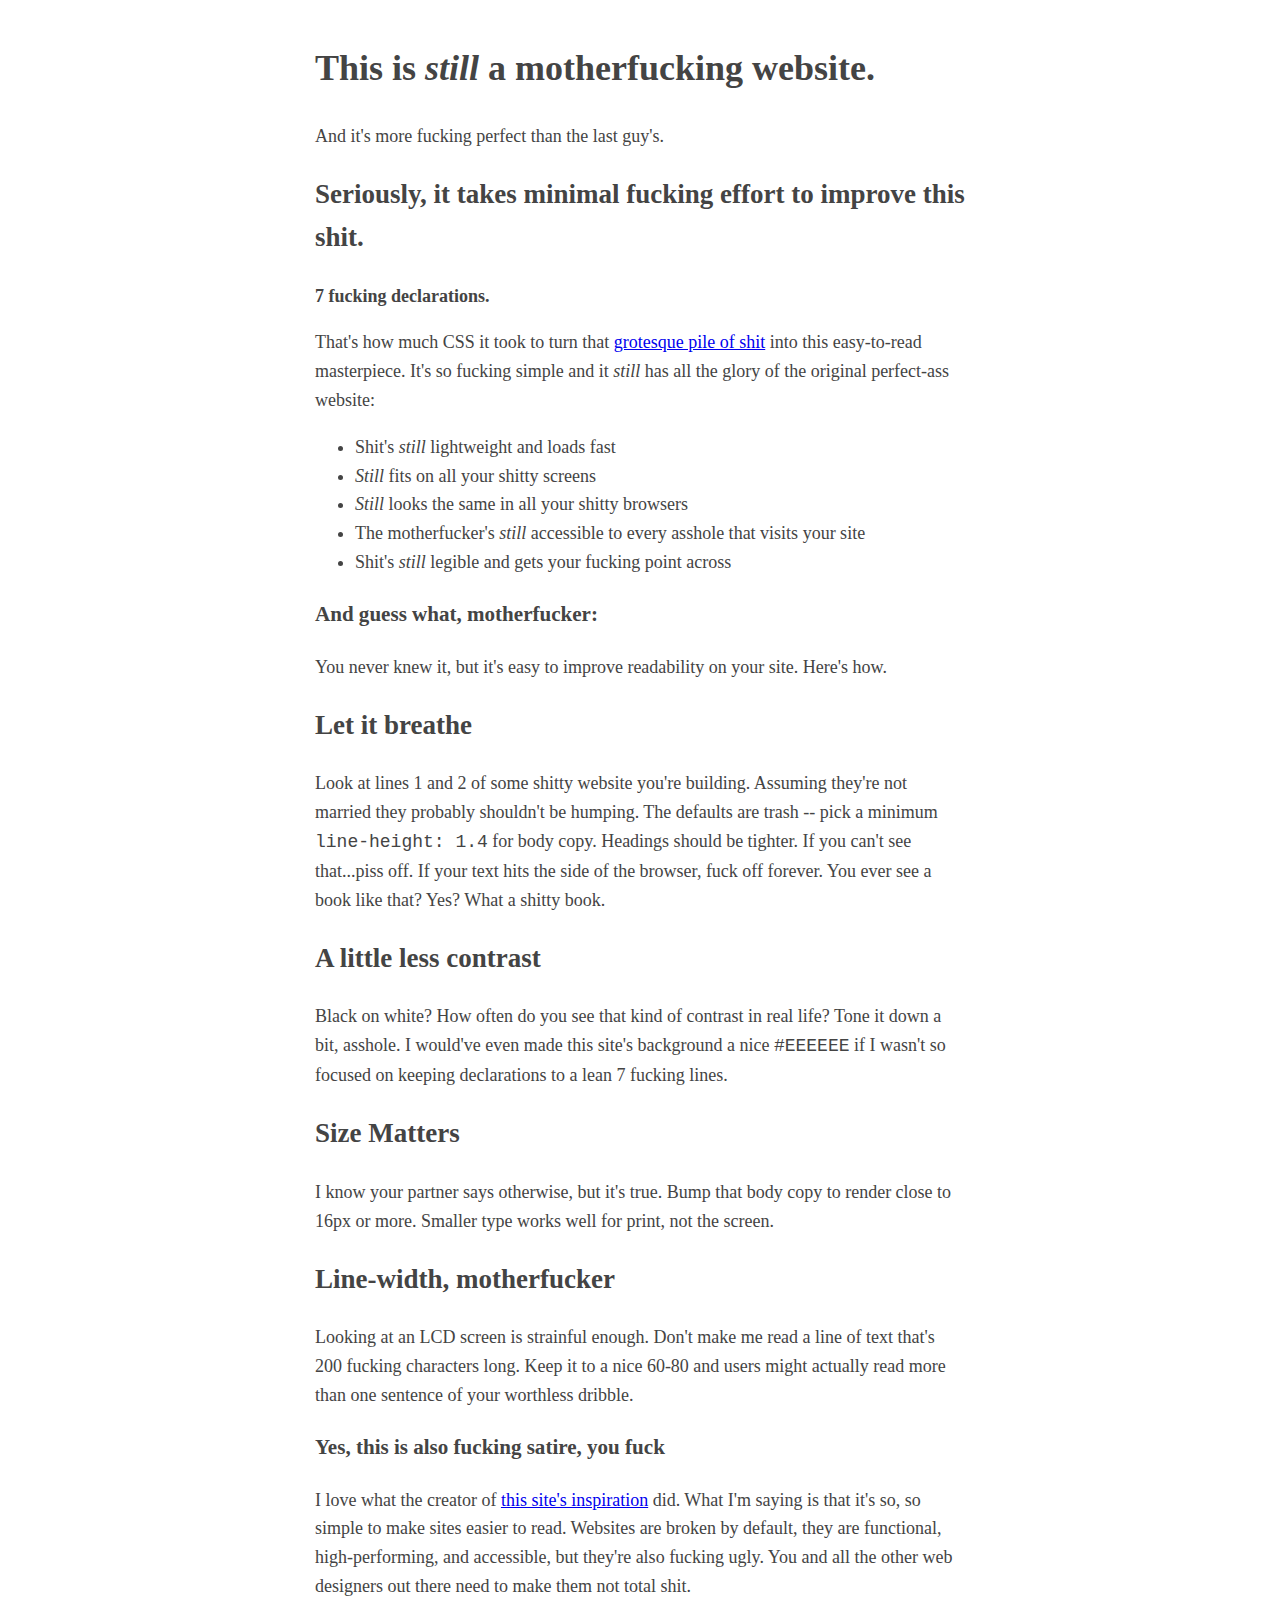
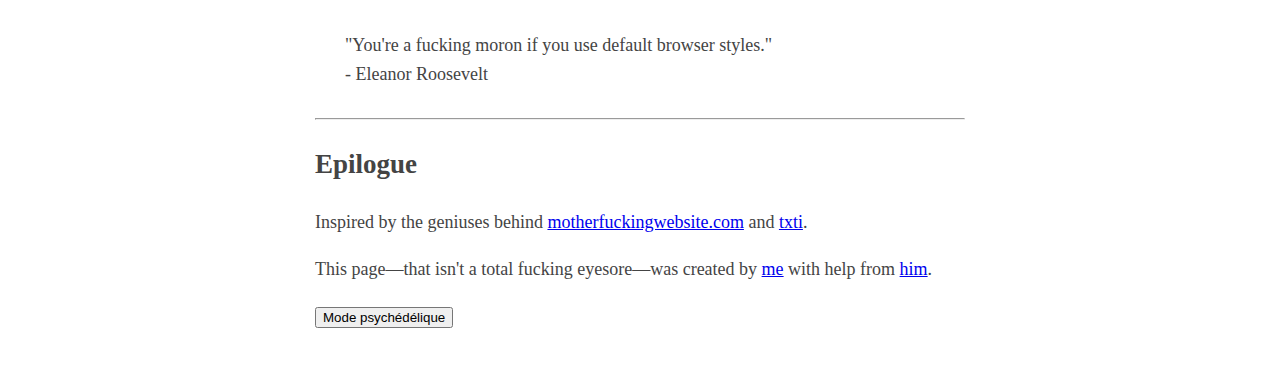
<file: index.html>
<!DOCTYPE html>
<html>
	<head>
		<meta charset="utf-8" />
		<link rel="stylesheet" href="bmw.css" />

		<title> Better Motherfucking Website</title>
	</head>
	<body>
		<header id="titre">

			<h1>This is <em>still</em> a motherfucking website.</h1>
			And it's more fucking perfect than the last guy's.
		</header>
		<h2>Seriously, it takes minimal fucking effort to improve this shit.</h2>
		<strong>7 fucking declarations.</strong>
		<br />
		<p>That's how much CSS it took to turn that <a href="http://motherfuckingwebsite.com">grotesque pile of shit</a> into this easy-to-read masterpiece. It's so fucking simple and it <em>still</em> has all the glory of the original perfect-ass website:</p>
		<ul>
			<li>Shit's <em>still</em> lightweight and loads fast</li>
			<li><em>Still</em> fits on all your shitty screens</li>
			<li><em>Still</em> looks the same in all your shitty browsers</li>
			<li>The motherfucker's <em>still</em> accessible to every asshole that visits your site</li>
			<li>Shit's <em>still</em> legible and gets your fucking point across</li>
		</ul>
		<h3>And guess what, motherfucker:</h3>
		You never knew it, but it's easy to improve readability on your site. Here's how.
		<h2>Let it breathe</h2>
		Look at lines 1 and 2 of some shitty website you're building. Assuming they're not married they probably shouldn't be humping. The defaults are trash -- pick a minimum <code>line-height: 1.4</code> for body copy. Headings should be tighter. If you can't see that...piss off.
		If your text hits the side of the browser, fuck off forever. You ever see a book like that? Yes? What a shitty book.
		<h2>A little less contrast</h2>
		Black on white? How often do you see that kind of contrast in real life? Tone it down a bit, asshole. I would've even made this site's background a nice <code>#EEEEEE</code> if I wasn't so focused on keeping declarations to a lean 7 fucking lines.
		<h2>Size Matters</h2>
		I know your partner says otherwise, but it's true. Bump that body copy to render close to 16px or more. Smaller type works well for print, not the screen.
		<h2>Line-width, motherfucker</h2>
		Looking at an LCD screen is strainful enough. Don't make me read a line of text that's 200 fucking characters long. Keep it to a nice 60-80 and users might actually read more than one sentence of your worthless dribble.
		<h3>Yes, this is also fucking satire, you fuck</h3>
		I love what the creator of <a href="http://motherfuckingwebsite.com">this site's inspiration</a> did. What I'm saying is that it's so, so simple to make sites easier to read. Websites are broken by default, they are functional, high-performing, and accessible, but they're also fucking ugly. You and all the other web designers out there need to make them not total shit.
		<div style="margin: 30px;">"You're a fucking moron if you use default browser styles."<br /> 
			- Eleanor Roosevelt
		</div>
		<hr>
		<h2>Epilogue</h2>
		Inspired by the geniuses behind <a href="http://motherfuckingwebsite.com">motherfuckingwebsite.com</a> and <a href="htpp://txti.es">txti</a>.
		<br />
		<p>This page—that isn't a total fucking eyesore—was created by <a href="https://twitter.com/drew_mc">me</a> with help from <a href="https://twitter.com/gabehammersmith">him</a>.</p>

<button onclick="psychedelique()"> Mode psychédélique 
</button>

<script src="javascript.js"> </script> 

	</body>
</html>
</file>
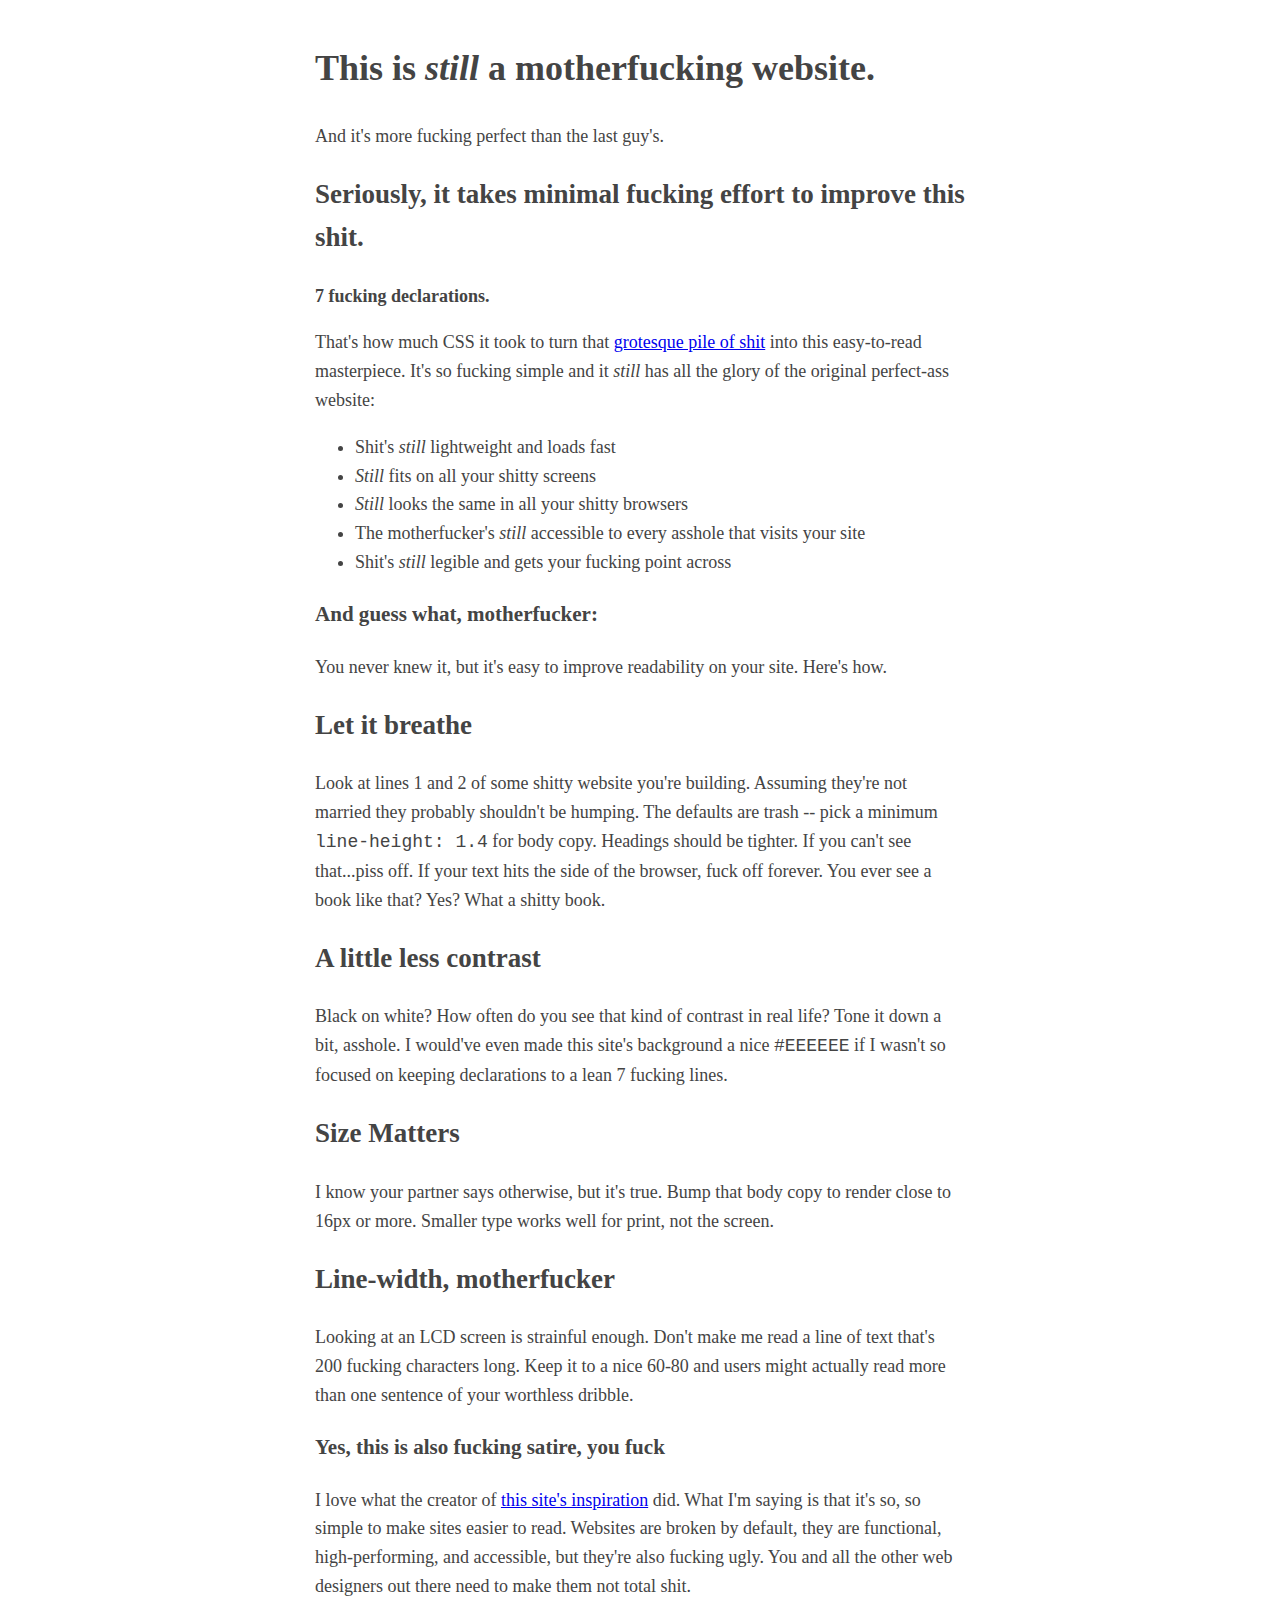
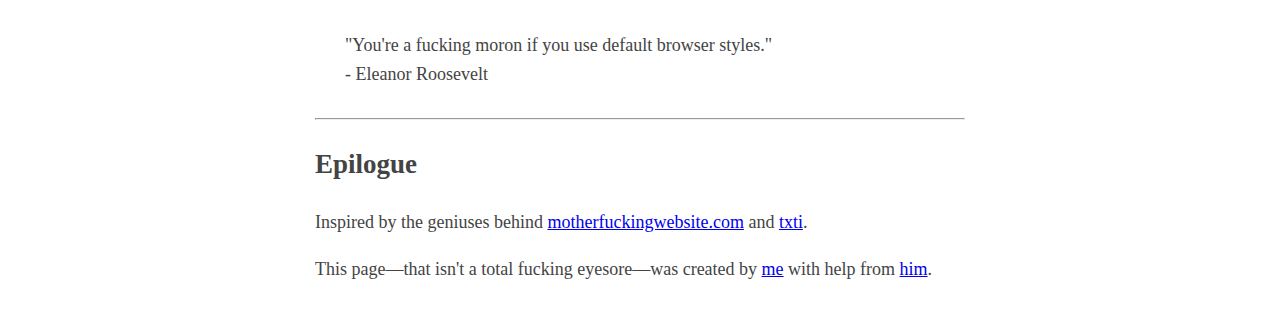
<file: bmw.html>
<!DOCTYPE html>
<html>
	<head>
		<meta charset="utf-8" />
		<link rel="stylesheet" href="bmw.css" />
		<title> Better Motherfucking Website</title>
	</head>

<body>
<header>
	<h1>This is <em>still</em> a motherfucking website.</h1>

And it's more fucking perfect than the last guy's.
</header>
<h2>Seriously, it takes minimal fucking effort to improve this shit.</h2>

<strong>7 fucking declarations.</strong>
<br />
<p>That's how much CSS it took to turn that <a href="http://motherfuckingwebsite.com">grotesque pile of shit</a> into this easy-to-read masterpiece. It's so fucking simple and it <em>still</em> has all the glory of the original perfect-ass website:</p>

<ul>
	<li>Shit's <em>still</em> lightweight and loads fast</li>
	<li><em>Still</em> fits on all your shitty screens</li>
	<li><em>Still</em> looks the same in all your shitty browsers</li>
	<li>The motherfucker's <em>still</em> accessible to every asshole that visits your site</li>
	<li>Shit's <em>still</em> legible and gets your fucking point across</li>
</ul>
<h3>And guess what, motherfucker:</h3>

You never knew it, but it's easy to improve readability on your site. Here's how.

<h2>Let it breathe</h2>

Look at lines 1 and 2 of some shitty website you're building. Assuming they're not married they probably shouldn't be humping. The defaults are trash -- pick a minimum <code>line-height: 1.4</code> for body copy. Headings should be tighter. If you can't see that...piss off.

If your text hits the side of the browser, fuck off forever. You ever see a book like that? Yes? What a shitty book.

<h2>A little less contrast</h2>

Black on white? How often do you see that kind of contrast in real life? Tone it down a bit, asshole. I would've even made this site's background a nice <code>#EEEEEE</code> if I wasn't so focused on keeping declarations to a lean 7 fucking lines.

<h2>Size Matters</h2>

I know your partner says otherwise, but it's true. Bump that body copy to render close to 16px or more. Smaller type works well for print, not the screen.

<h2>Line-width, motherfucker</h2>

Looking at an LCD screen is strainful enough. Don't make me read a line of text that's 200 fucking characters long. Keep it to a nice 60-80 and users might actually read more than one sentence of your worthless dribble.

<h3>Yes, this is also fucking satire, you fuck</h3>

I love what the creator of <a href="http://motherfuckingwebsite.com">this site's inspiration</a> did. What I'm saying is that it's so, so simple to make sites easier to read. Websites are broken by default, they are functional, high-performing, and accessible, but they're also fucking ugly. You and all the other web designers out there need to make them not total shit.

<div style="margin: 30px;">"You're a fucking moron if you use default browser styles."<br /> 
- Eleanor Roosevelt</div>

<hr>

<h2>Epilogue</h2>

Inspired by the geniuses behind <a href="http://motherfuckingwebsite.com">motherfuckingwebsite.com</a> and <a href="htpp://txti.es">txti</a>.
<br />
<p>This page—that isn't a total fucking eyesore—was created by <a href="https://twitter.com/drew_mc">me</a> with help from <a href="https://twitter.com/gabehammersmith">him</a>.</p>
</body>
</html>
</file>
<file: bmw.css>
body{margin:40px
	auto;max-width:650px;line-height:1.6;font-size:18px;color:#444;padding:0
10px}
</file>
